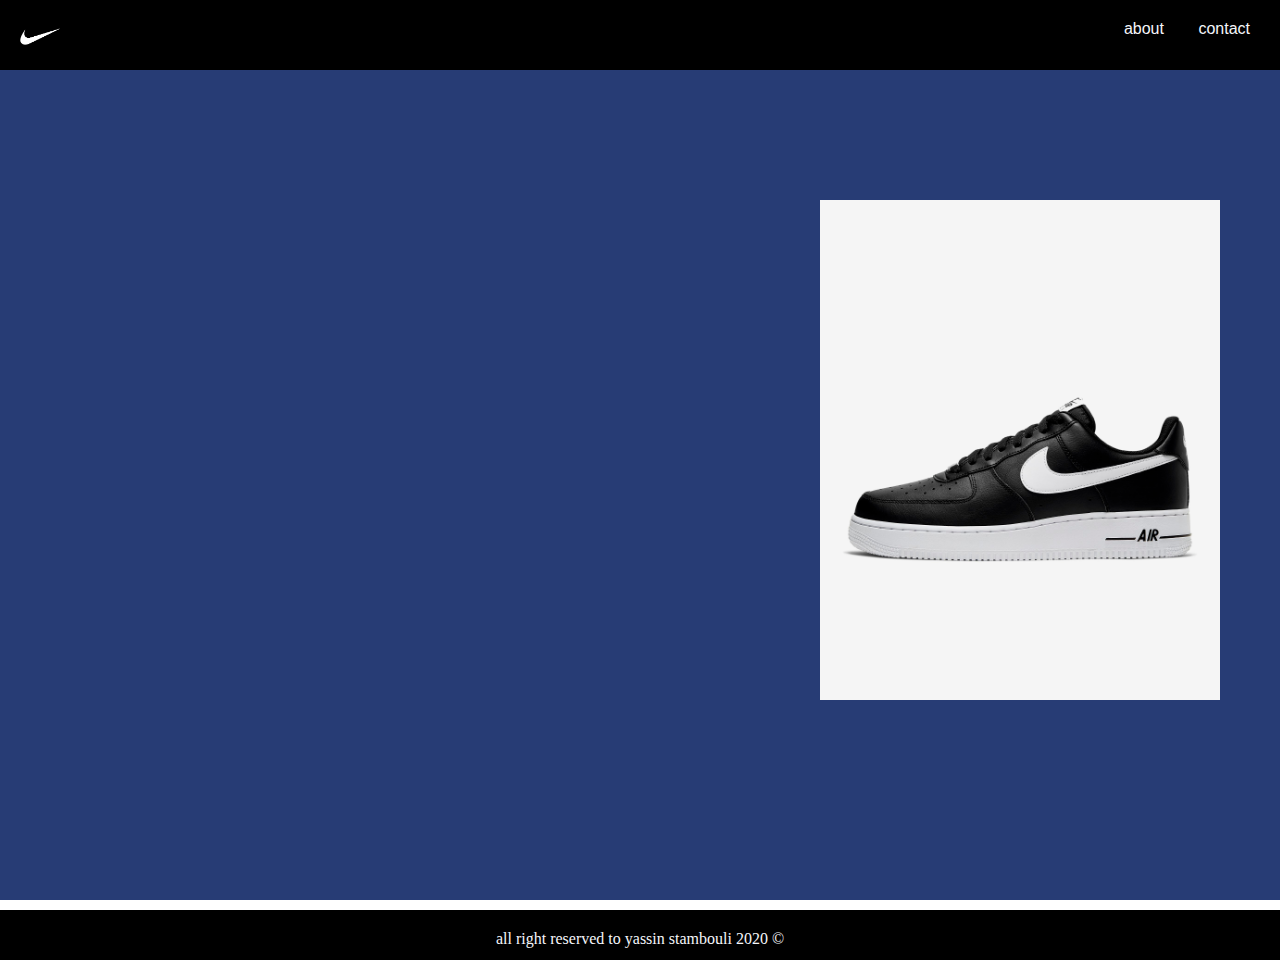
<file: htmls/index.html>
<!DOCTYPE html>
<html lang="en">
<head>
    <meta charset="UTF-8">
    <meta name="viewport" content="width=device-width, initial-scale=1.0">
    <title>accueil</title>
    <link rel="stylesheet" href="../css/index.css">
</head>
<body>
    <div class= 'container'>
    <nav>
       <a href="index.html"> <img class="logo"  src="../img/logo.jpg" alt="" width="40px" height="25px"></a>

    <a  href="apropo.html" > about</a>
    <a  href="contact.html" >contact</a>
    </nav>
    <div class="container_content">
      <div class="container_content_inner">
    
        
        <div class="title">
          <h1>sneakers nike</h1>
        </div>
        <div class="par">
        <p>
        Cupiditate alias odio omnis minima veritatis saepe porro, repellendus natus vitae, sequi exercitationem ipsam, qui possimus sit eveniet laborum sapiente quisquam quae neque velit? 
        </p>
        </div>
        <div class="btns">
            
        <a href="home.html"> <button class='btns_more'  > See more </button></a>
        </div>
        </div>
        </div>
        

        <div class="w3-content w3-section" style="max-width:500px">
        <a href="contact.html"> <img class="mySlides" src="../img/1.jpg" style="width:100%"></a>
        <a href="contact.html"><img class="mySlides" src="../img/2.jpg" style="width:100%"></a>
        <a href="contact.html"> <img class="mySlides" src="../img/3.jpg" style="width:100%"></a>
        <a href="contact.html"> <img class="mySlides" src="../img/4.jpg" style="width:100%"></a>
        </div>
        
        <script>
        var myIndex = 0;
        carousel();
        
        function carousel() {
          var i;
          var x = document.getElementsByClassName("mySlides");
          for (i = 0; i < x.length; i++) {
            x[i].style.display = "none";  
          }
          myIndex++;
          if (myIndex > x.length) {myIndex = 1}    
          x[myIndex-1].style.display = "block";  
          setTimeout(carousel, 2000); // Change image every 2 seconds
        }
        </script>
        <div class="overlay"></div>
          </div>
        <footer>all right reserved to yassin stambouli 2020 ©</footer>
        
        


      
        


   
    
      
      
        
</body>
</html>
</file>
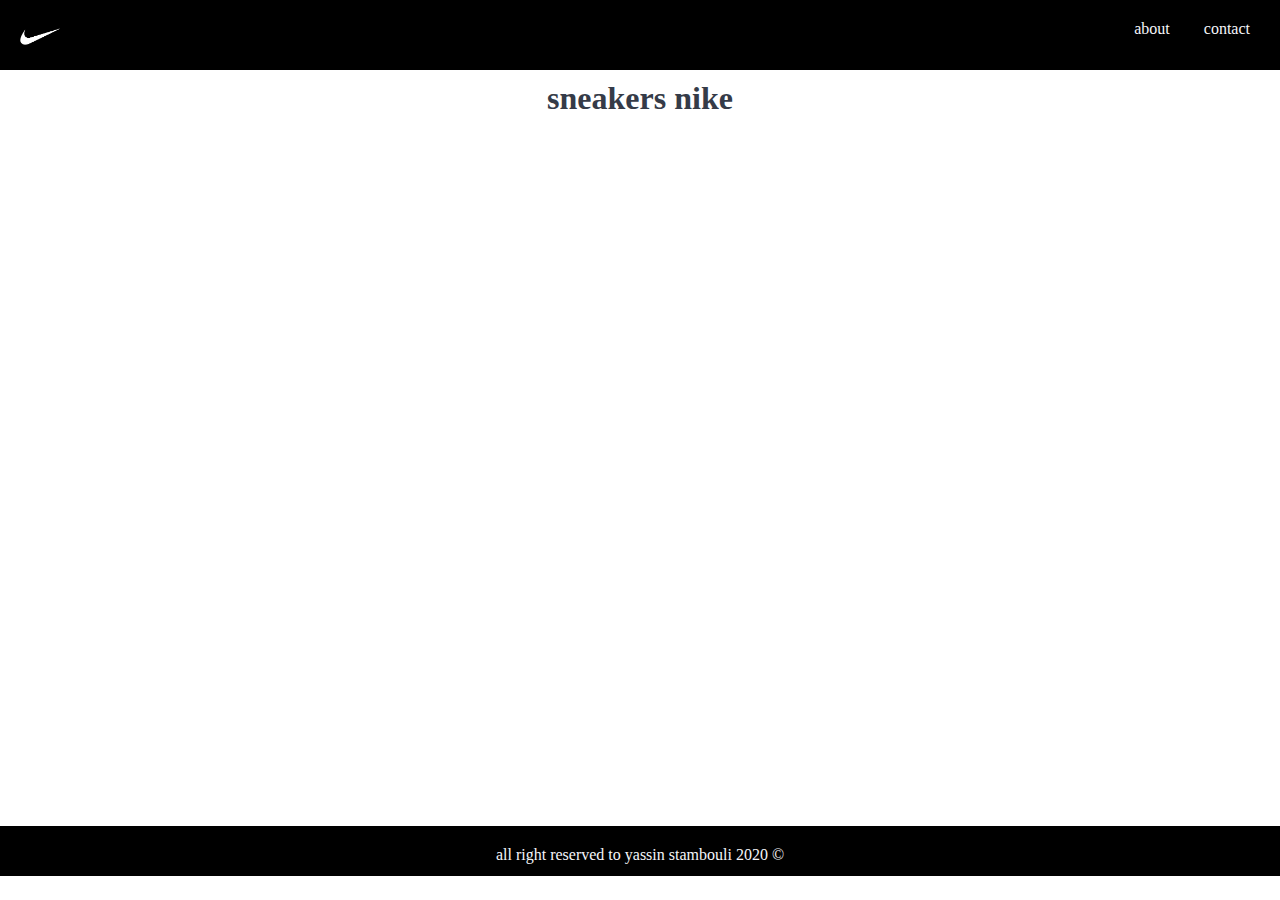
<file: htmls/apropo.html>
<!DOCTYPE html>
<html lang="en">
<head>
    <meta charset="UTF-8">
    <meta name="viewport" content="width=device-width, initial-scale=1.0">
    <link rel="stylesheet" href="../css/apropo.css">
    <title>Document</title>
</head>
<body>
    <div class="heder" > 
    
        <nav>
           <a href="index.html"> <img class="logo"  src="../img/logo.jpg" alt="" width="40px" height="25px"></a>
    
        <a  href="apropo.html" > about</a>
        <a  href="contact.html" >contact</a>
        </nav>
    </div>
        <div class="title">
            <h1>sneakers nike</h1>
          </div>
      </div>








      
    <footer>all right reserved to yassin stambouli 2020 ©</footer>
    
</body>
</html>
</file>
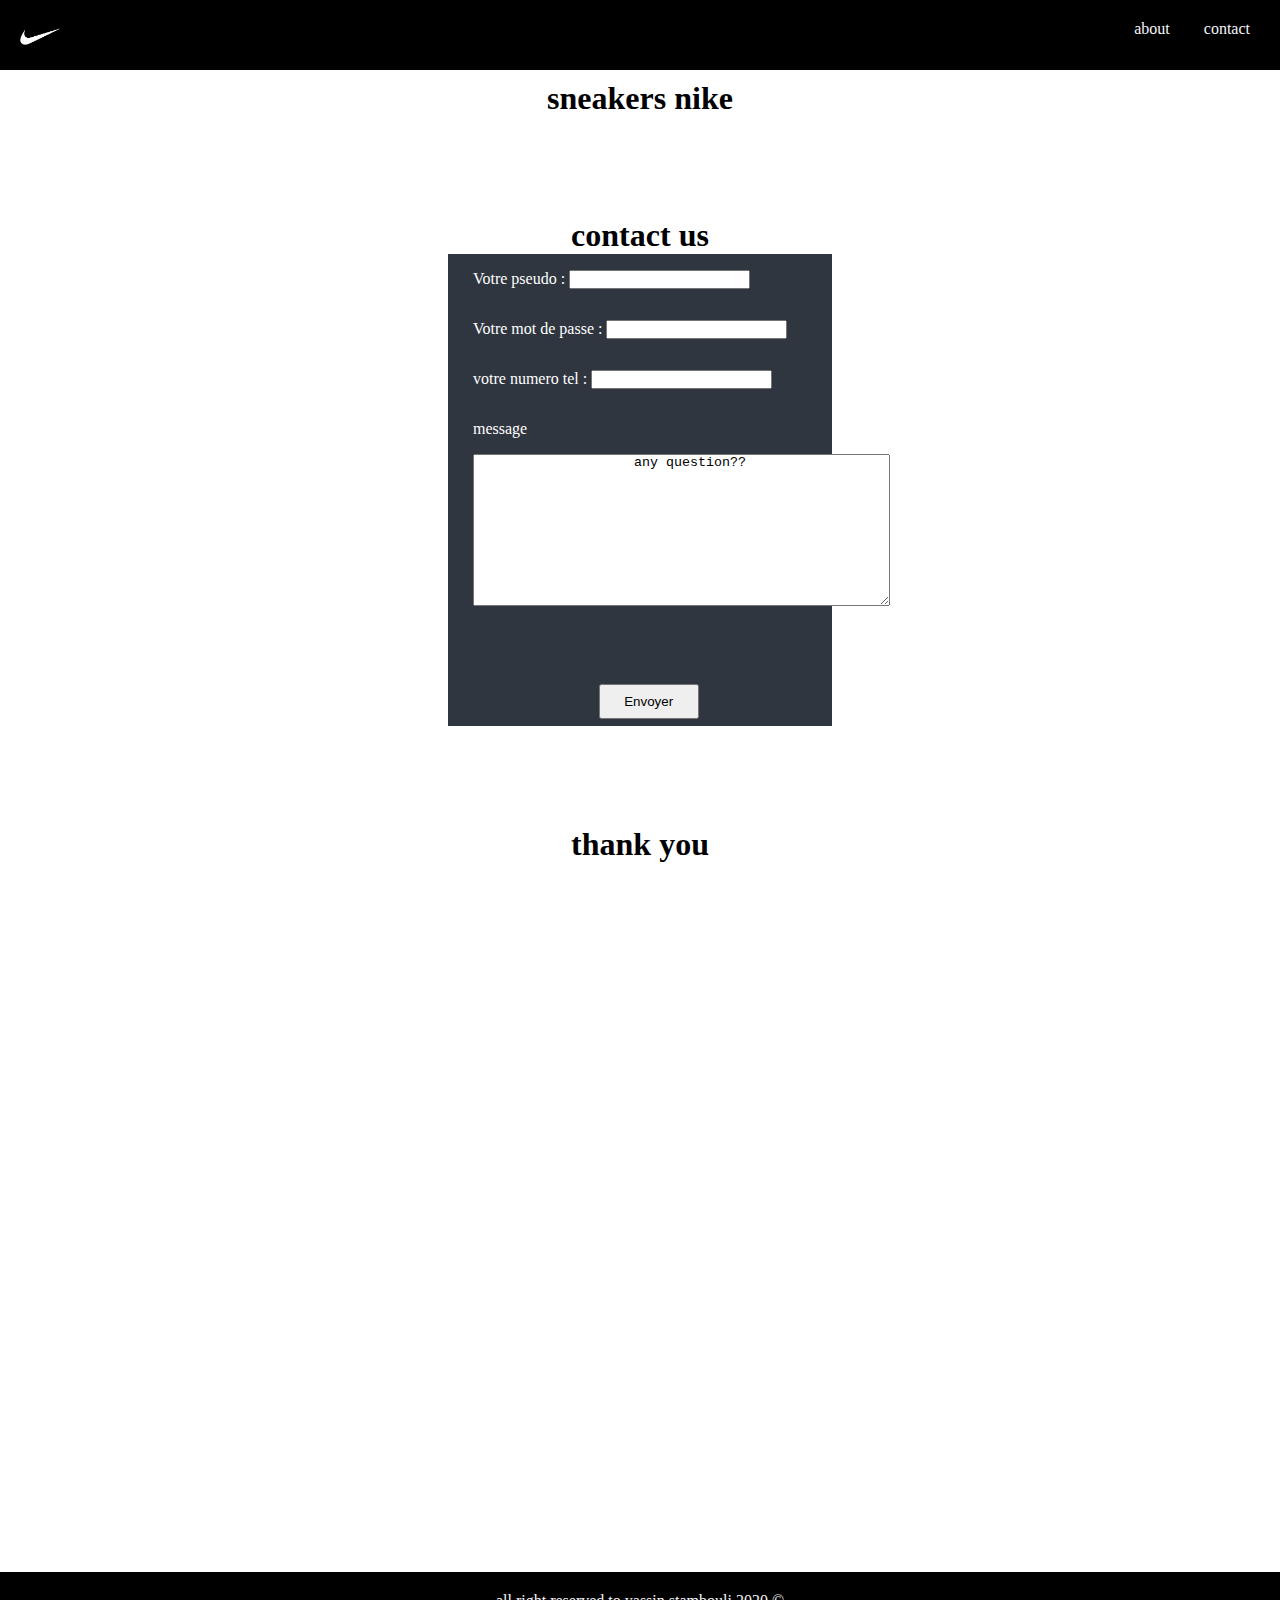
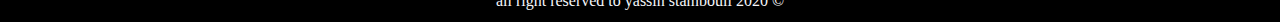
<file: htmls/contact.html>
<!DOCTYPE html>
<html lang="en">
<head>
    <meta charset="UTF-8">
    <meta name="viewport" content="width=device-width, initial-scale=1.0">
    <link rel="stylesheet" href="../css/contact.css">
    <title>contact</title>
</head>
<body>
    <div class="heder" > 
    
        <nav>
           <a href="index.html"> <img class="logo"  src="../img/logo.jpg" alt="" width="40px" height="25px"></a>
    
        <a  href="apropo.html" > about</a>
        <a  href="contact.html" >contact</a>
        </nav>
      </div>
      <div class="title">
        <h1>sneakers nike</h1>
      </div>  
      
      <div class="ref">

       <h1>contact us</h1> 
      </div>
      <div class="form" >
        <form method="post" action="traitement.php">
            
                 <p>
                  <label for="pseudo">Votre pseudo :</label>
                  <input type="text" name="pseudo" id="pseudo" />
                  
                  <br />
                  <label for="pass">Votre mot de passe :</label>
                  <input type="password" name="pass" id="pass" />
                  
              </p>
                
              
                    
                

               <p> <label for="tel" >votre numero tel : </label> 
                
                <input type="tel" /> </p>
                <p>
                  <label for="ameliorer">
                  message
                  </label>
                  <br />
                  
                  <textarea name="ameliorer" id="ameliorer" rows="10" cols="50">
                    any question??
                  </textarea>       
              </p>
                  
                 
                  
                 
                  
                </form>
                <br>
                 <input class="env" type="submit" value="Envoyer" />
                
                
              
                
            
        
      </div>
<div class="ref">
  <h1> thank you</h1>
</div>
      
    <footer>all right reserved to yassin stambouli 2020 ©</footer>
</body>
</html>
</file>
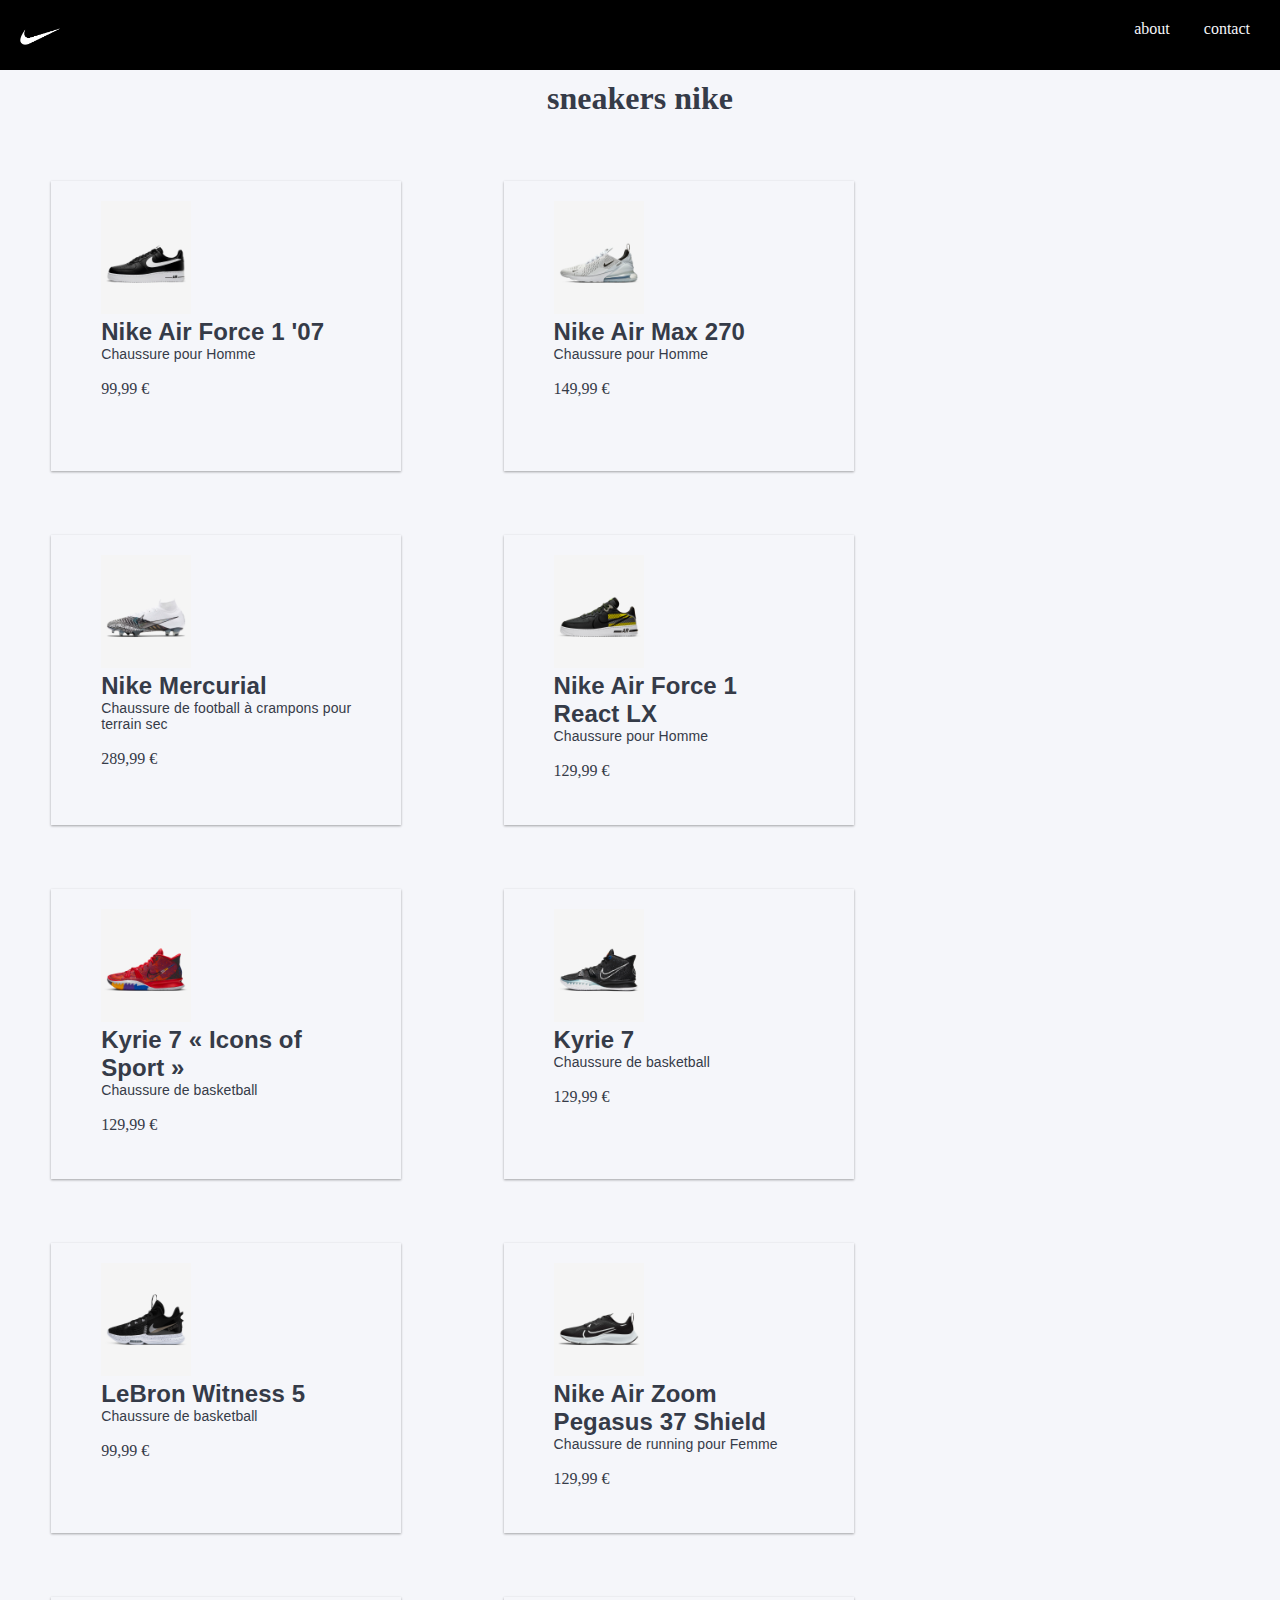
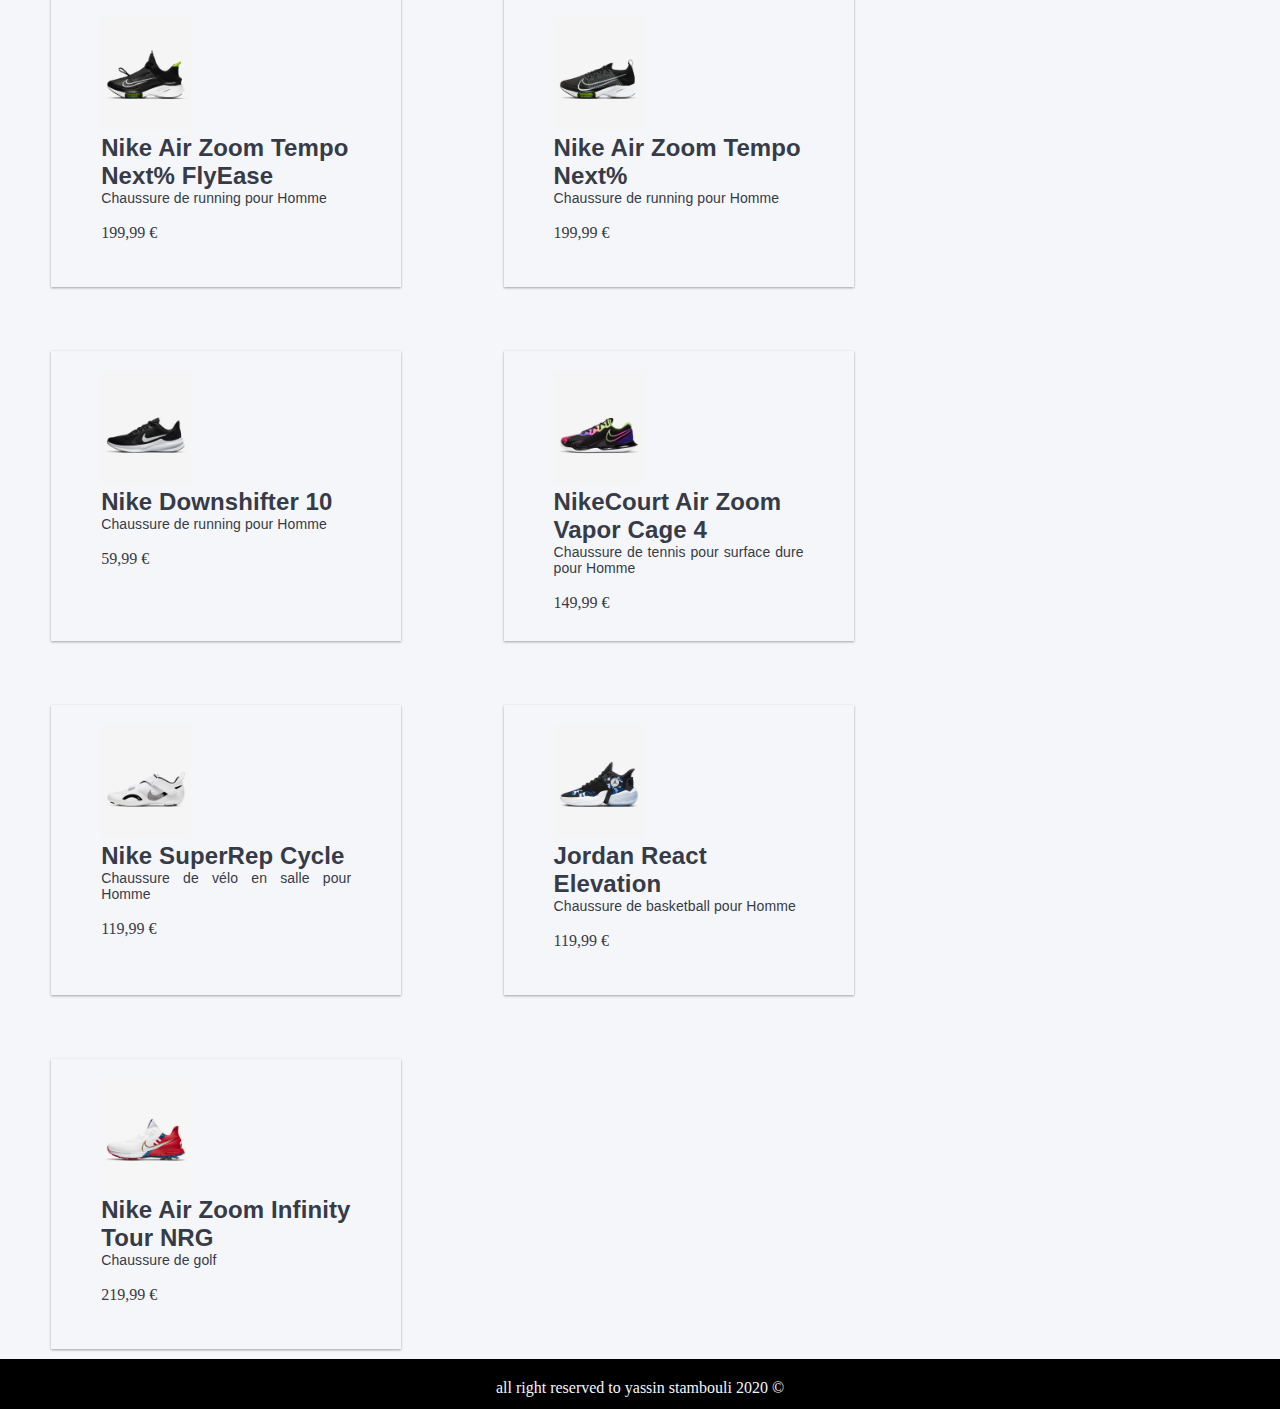
<file: htmls/home.html>
<!DOCTYPE html>
<html lang="en">
<head>
    <meta charset="UTF-8">
    <meta name="viewport" content="width=device-width, initial-scale=1.0">
    <title>home</title>
    <link rel="stylesheet" href="../css/home.css">
</head>
<body>
 
  <div class="heder" > 
    <nav>
         <a href="index.html"> <img class="logo"  src="../img/logo.jpg" alt="" width="40px" height="25px"></a>
  
      <a  href="apropo.html" > about</a>
      <a  href="contact.html" >contact</a>
      </nav>
    </div>
    <div class="title">
      <h1>sneakers nike</h1>
    </div>
  

 <div class="content">
    <a href="../htmls/contact.html"><div class="box">
      <img src="../img/1.jpg" alt="" class="icon">
      <h2>Nike Air Force 1 '07</h2>
      <p>Chaussure pour Homme </p>
      <br>99,99 €
</div></a>
<a href="../htmls/contact.html"><div class="box">
      <img src="../img/2.jpg" alt="" class="icon">
      <h2>Nike Air Max 270</h2>
      <p>Chaussure pour Homme
      </p> <br> 149,99 €
</div></a>
<a href="../htmls/contact.html"><div class="box">
      <img src="../img/3.jpg" alt="" class="icon">
      <h2>Nike Mercurial </h2>
      <p>Chaussure de football à crampons pour terrain sec  </p>
      <br> 289,99 € 
</div></a>

      
 
<a href="../htmls/contact.html"><div class="box">
  <img src="../img/chaussure-air-force-1-react-lx-pour-wczm3S.jpg" alt="" class="icon">
  <h2>Nike Air Force 1 React LX</h2>
  <p>Chaussure pour Homme </p>
  <br>129,99 €
</div></a>
<a href="../htmls/contact.html"><div class="box">
  <img src="../img/chaussure-de-basketball-kyrie-7-icons-of-sport-rPgzl7.jpg" alt="" class="icon">
  <h2>Kyrie 7 « Icons of Sport »</h2>
  <p>Chaussure de basketball  </p>
  <br>129,99 €
</div></a>
<a href="../htmls/contact.html"><div class="box">
  <img src="../img/chaussure-de-basketball-kyrie-7-WTN4WG.jpg" alt="" class="icon">
  <h2>Kyrie 7 </h2>
  <p>Chaussure de basketball  </p>
  <br>129,99 €
</div></a>
<a href="../htmls/contact.html"><div class="box">
  <img src="../img/chaussure-de-basketball-lebron-witness-5-H81NdB.jpg" alt="" class="icon">
  <h2>LeBron Witness 5</h2>
  <p>Chaussure de basketball </p>
  <br>99,99 €
</div></a>
<a href="../htmls/contact.html"><div class="box">
  <img src="../img/chaussure-de-running-air-zoom-pegasus-37-shield-pour-nf5kSS.jpg" alt="" class="icon">
  <h2>Nike Air Zoom Pegasus 37 Shield</h2>
  <p>Chaussure de running pour Femme </p>
  <br>129,99 €
</div></a>
<a href="../htmls/contact.html"><div class="box">
  <img src="../img/chaussure-de-running-air-zoom-tempo-next-flyease-pour-GQpgzq.jpg" alt="" class="icon">
  <h2>Nike Air Zoom Tempo Next% FlyEase</h2>
  <p>Chaussure de running pour Homme  </p>
  <br>199,99 €
</div></a>
<a href="../htmls/contact.html"><div class="box">
  <img src="../img/chaussure-de-running-air-zoom-tempo-next-pour-6qtL3l.jpg" alt="" class="icon">
  <h2>Nike Air Zoom Tempo Next%</h2>
  <p>Chaussure de running pour Homme  </p>
  <br>199,99 €
</div></a>
<a href="../htmls/contact.html"><div class="box">
  <img src="../img/chaussure-de-running-downshifter-10-pour-FQC0Gj.jpg" alt="" class="icon">
  <h2>Nike Downshifter 10</h2>
  <p>Chaussure de running pour Homme </p>
  <br>59,99 €
</div></a>
<a href="../htmls/contact.html"><div class="box">
  <img src="../img/chaussure-de-tennis-pour-surface-dure-nikecourt-air-zoom-vapor-cage-4-pour-KrxnbZ.jpg" alt="" class="icon">
  <h2>NikeCourt Air Zoom Vapor Cage 4</h2>
  <p>Chaussure de tennis pour surface dure pour Homme</p>
  <br>149,99 €
</div></a>

<a href="../htmls/contact.html"><div class="box">
  <img src="../img/chaussure-de-velo-en-salle-superrep-cycle-pour-n1C9sL.jpg" alt="" class="icon">
  <h2>Nike SuperRep Cycle</h2>
  <p>Chaussure de vélo en salle pour Homme </p>
  <br>119,99 €
</div></a>
<a href="../htmls/contact.html"><div class="box">
  <img src="../img/chaussure-de-basketball-jordan-react-elevation-pour-3MNcdW.jpg" alt="" class="icon">
  <h2>Jordan React Elevation</h2>
  <p>Chaussure de basketball pour Homme </p>
  <br>119,99 €
</div></a>
<a href="../htmls/contact.html"><div class="box">
  <img src="../img/chaussure-de-golf-air-zoom-infinity-tour-nrg-sKtG5f.jpg" alt="" class="icon">
  <h2>Nike Air Zoom Infinity Tour NRG</h2>
  <p>Chaussure de golf </p>
  <br>219,99 €
</div></a>
</div></a>






<footer>all right reserved to yassin stambouli 2020 ©</footer>
</body>
</html>
</file>
<file: css/index.css>
*{ padding: 0;
  margin: 0;
  box-sizing: border-box;
 }
body{
  background-color;#f5f6fa:
  font-family: Helvetica, sans-serif;
  
  text-align: center;
  width:100% ;
}
nav{
  margin: 0 auto;
  position: fixed ;
  top: 0;
  left: 0;
  text-align: right;
  width: 100%;
  height: 70px;
 background-color:black;
  padding-top: 20px;
  padding-right: 30px;
  word-spacing: 30px;
  padding-left: 20px;
}
nav>a{
  text-decoration: none;
  color: #f5f6fa;
}
.logo{padding-top: 8px;
  float: left;}

.mySlides{
  height: 500px; 
  text-align: center;
}
:root {
  --secondary-color: #273c75;
  --contrast-color:#f5f6fa;
}
.overlay {
  position: absolute;
  top: 0;
  left: 0;
  right: 0;
  bottom: 0;
  height: 100%;
  z-index: -10;
  background-color: var(--contrast-color);
}

.container {
  width: 100%;
  display: flex;
  height: 100vh;
  justify-content: space-around;
  align-items: center;
  color: #fff;
  animation: expand .8s ease forwards;
  background-color: var(--secondary-color);
  position: relative;
  font-family: -apple-system, BlinkMacSystemFont, 'Segoe UI', Roboto, Oxygen, Ubuntu, Cantarell, 'Open Sans', 'Helvetica Neue', sans-serif;
  transition: all .8s ease;
}

.container_content {
 width: 50%;
}

.container_content_inner {
  width: 80%;
  margin-left: 80px;
}

.container_outer_img {
  margin: 50px;
  width: 50%;
  overflow: hidden;
}   
    
.container_img {
  width: 100%;
  animation: slideIn 1.5s ease-in-out forwards;
}

.par {
  height: auto;
  overflow: hidden;
}

p{color: #2f3640;
  line-height: 28px;
  transform: translateY(300px);
  animation: slideUp .8s ease-in-out forwards .8s;
}

.btns {
  height: 100%;
  position: relative;
  width: 150px;
  overflow: hidden;
}

.btns_more {
  background: transparent;
  border: 1px solid var(--contrast-color);
  border-radius: 50px;
  padding: 8px 12px;
  color:#2f3640;
  font-size: 16px;
  text-transform: uppercase;
  position: relative;
  margin-top: 15px;
  outline: none;
  transform: translateY(50px);
  animation: slideUp .8s ease-in-out  forwards 1s;
}

.title {
  overflow: hidden;
  height: auto;
}

h1 {
    font-size: 40px;
    color:#2f3640;
    margin-bottom: 20px;
    transform: translateY(100px);
    animation: slideUp .8s ease forwards .5s;
}

@keyframes slideIn {
  0% {
    transform: translateX(500px) scale(.2);
  }
  100% {
    transform: translateX(0px) scale(1);
  }
}

@keyframes slideUp {
  0% {
    transform: translateY(300px);
  }
  100% {
    transform: translateY(0px);
  }
}

@keyframes expand {
  0% {
    transform: translateX(1400px);
  }
  100% {
    transform: translateX(0px);
  }
}

  
footer{
  margin-left: 0px;
  margin-top: 10px;
  margin-bottom: 0px;
  text-align: center;
  padding-top: 20px;
  padding-bottom: 30px;

  width: 100%;
  float: left;
  height: 50px;
  background-color: black;
  color: #f5f6fa;
}
</file>
<file: css/apropo.css>
*{ padding: 0;
    margin: 0;
    box-sizing: border-box;
   }



nav{
    margin: 0 auto;
    position: fixed ;
    top: 0;
    left: 0;
    text-align: right;
    width: 100%;
    height: 70px;
   background-color:black;
    padding-top: 20px;
    padding-right: 30px;
    word-spacing: 30px;
    padding-left: 20px;
  }
  nav>a{
    text-decoration: none;
    color: #f5f6fa;
  }
  .logo{padding-top: 8px;
    float: left;
  }
  .title{
    margin-top: 80px;
    text-align: center;
    color: #353b48;
  }
 
  footer{
    margin-left: 0px;
    margin-top: 709px;
    margin-bottom: 0px;
    text-align: center;
    padding-top: 20px;
    padding-bottom: 0;
  
    width: 100%;
    float: left;
    height: 50px;
    background-color: black;
    color: #f5f6fa;
  }
</file>
<file: css/contact.css>
*{

    padding: 0;
    margin: 0;
    box-sizing: border-box;
    
}
nav{
    margin: 0 auto;
    position: fixed ;
    top: 0;
    left: 0;
    text-align: right;
    width: 100%;
    height: 70px;
   background-color:black;
    padding-top: 20px;
    padding-right: 30px;
    word-spacing: 30px;
    padding-left: 20px;
  }
  nav>a{
    text-decoration: none;
    color: #f5f6fa;
  }
  .logo{padding-top: 8px;
    float: left;
  }
  .form{ margin-left:35% ;
    width: 30%;
 
    line-height: 50px;
    background-color: #2f3640;
  color: white;
  padding-left: 25px;
    
  }
 
    .title{   
      margin-top: 80px;
      text-align: center;
      color: black;
      
    }


.env{
  margin-left: 35%;
  width: 100px;
  height: 35px;
  margin-top: 0;
}
   
 

body{
  height: 500px;



}
















   
footer{
  margin-left: 0px;
  margin-top: 709px;
  margin-bottom: 0px;
  text-align: center;
  padding-top: 20px;
  padding-bottom: 30px;

  width: 100%;
  float: left;
  height: 50px;
  background-color: black;
  color: #f5f6fa;
}
.ref{
  text-align: center;
  padding-top: 100px;
}
</file>
<file: css/home.css>
*{ padding: 0;
    margin: 0;
    box-sizing: border-box;
   }



nav{
    margin: 0 auto;
    position: fixed ;
    top: 0;
    left: 0;
    text-align: right;
    width: 100%;
    height: 70px;
   background-color:black;
    padding-top: 20px;
    padding-right: 30px;
    word-spacing: 30px;
    padding-left: 20px;
    
    
  }
  nav>a{
    text-decoration: none;
    color: #f5f6fa;
  }
  .logo{padding-top: 8px;
    float: left;
  }
  body{
    background-color:#f5f6fa ;
  }

    .title{
      margin-top: 80px;
      text-align: center;
      color: #353b48;
    }
   
.box { text-decoration: none;
  color: #353b48;
    padding-top: 100px;
    float: left;
    width: 350px;
    background-color: #f5f6fa;
    margin: auto;
    margin-left: 4%;
    margin-right: 4%;
    margin-top: 5%;
    height: 290px;
    padding: 20px 50px;
    box-shadow: 0 1px 3px rgba(0,0,0,0.12), 0 1px 2px rgba(0,0,0,0.24);
    transition: all 0.3s cubic-bezier(.25,.8,.25,1);
  }
.box>img{
    width: 90px;
    background-image:url(../img/1.jpg);
}
.box:hover {
    border-top-left-radius: 10px;
    border-bottom-left-radius: 10px;
    animation-name: example;
    animation-duration: 0.25s;
    border-left: 8px solid #636e72;
    box-shadow: 0 14px 28px rgba(0,0,0,0.25), 0 10px 10px rgba(0,0,0,0.22);
  }

  .box>h1 {
    text-transform: uppercase;
  }

  .box>p {
    text-align: justify;
  }
.box>h2 , p{
    font-family: 'Roboto Condensed', sans-serif;
    letter-spacing: 0.1px;
}

.box>p{
    font-size: 14px;
}
footer{
  margin-left: 0px;
  margin-top: 10px;
  margin-bottom: 0px;
  text-align: center;
  padding-top: 20px;
  padding-bottom: 30px;

  width: 100%;
  float: left;
  height: 50px;
  background-color: black;
  color: #f5f6fa;
}
</file>
